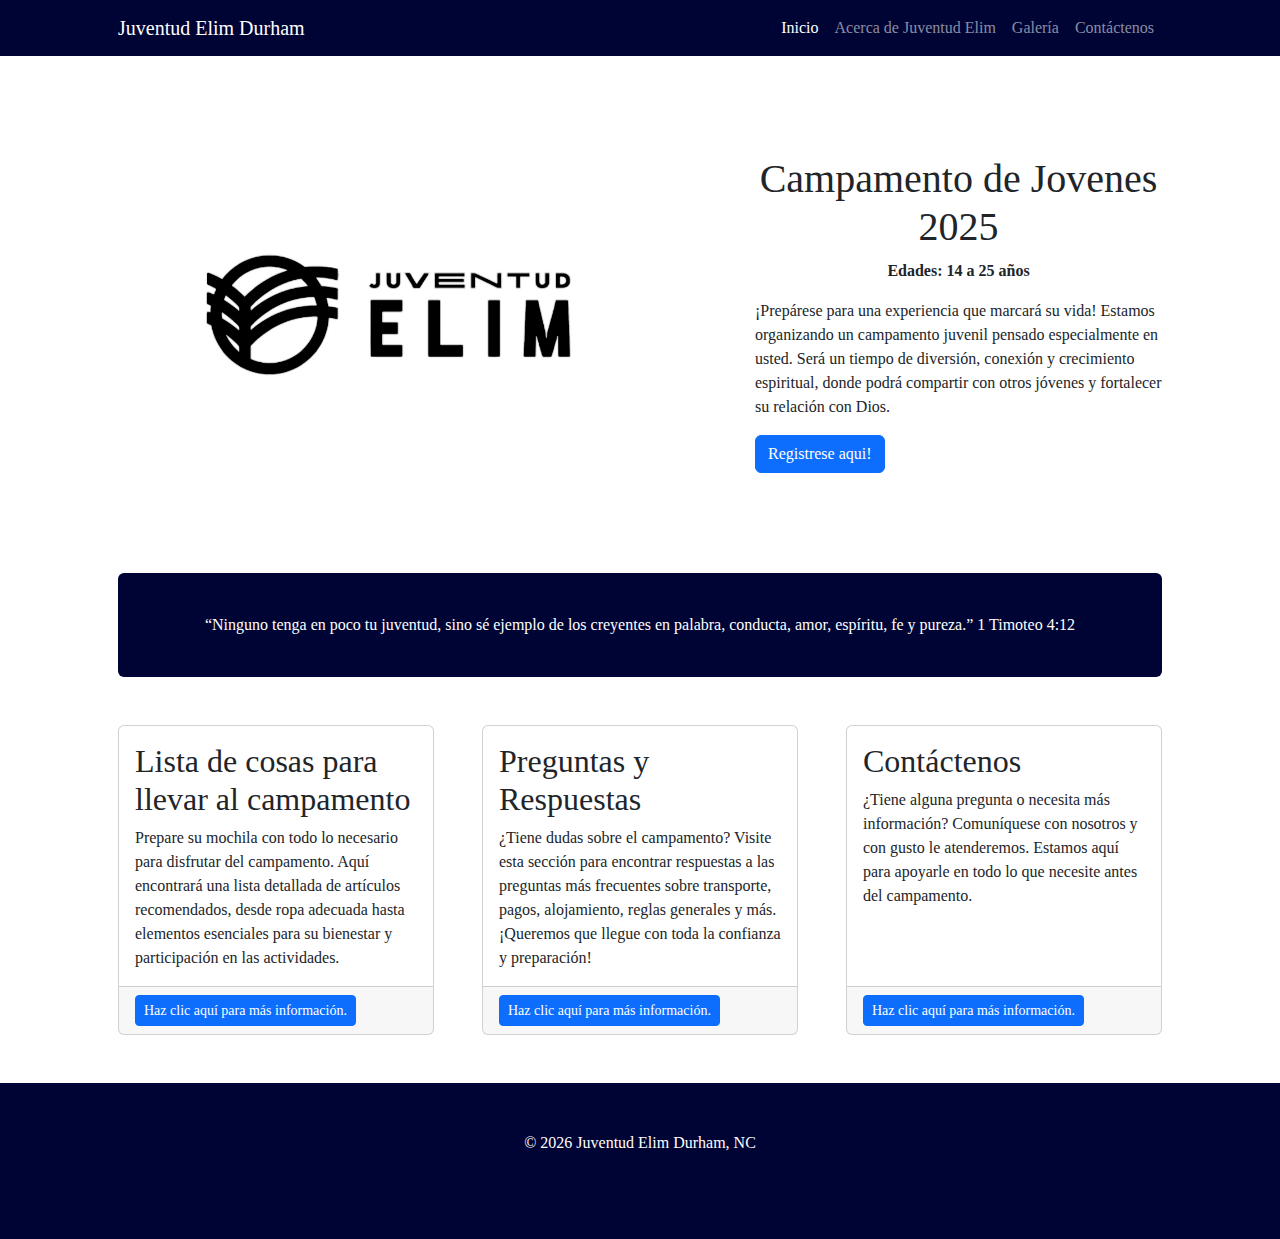
<file: index.html>
<!DOCTYPE html>
<html lang="en">
    <head>
        <meta charset="utf-8">
        <meta name="viewport" content="width=device-width, initial-scale=1, shrink-to-fit=no">
        <meta name="description" content="">
        <meta name="author" content="">
        <title>Juventud Elim - Durham, NC</title>
        <!-- Favicon-->
        <link rel="shortcut icon" type="image/png" href="assets/favicon.png"/>        <!-- Core theme CSS (includes Bootstrap)-->
        <link href="css/styles.css" rel="stylesheet">
    </head>
    <body>
        <!-- Responsive navbar-->
        <nav class="navbar navbar-expand-lg navbar-dark bg-dark">
            <div class="container px-5">
                <a class="navbar-brand" href="https://maps.app.goo.gl/g9cL4pxWvVZPMrBc9">Juventud Elim Durham</a>
                <button class="navbar-toggler" type="button" data-bs-toggle="collapse" data-bs-target="#navbarSupportedContent" aria-controls="navbarSupportedContent" aria-expanded="false" aria-label="Toggle navigation">
                    <span class="ms-2">Menú</span> <!-- Text moved to the left -->
                    <span class="navbar-toggler-icon"></span> <!-- Hamburger icon -->
                </button>                <div class="collapse navbar-collapse" id="navbarSupportedContent">
                    <ul class="navbar-nav ms-auto mb-2 mb-lg-0">
                        <li class="nav-item"><a class="nav-link active" aria-current="page" href="index.html">Inicio</a></li>
                        <li class="nav-item"><a class="nav-link" href="acerca.html">Acerca de Juventud Elim</a></li>
                        <li class="nav-item"><a class="nav-link" href="galeria.html">Galería</a></li>
                        <li class="nav-item"><a class="nav-link" href="contacto.html">Contáctenos</a></li> 
                    </ul>
                </div>
            </div>
        </nav>
        <!-- Page Content-->
        <div class="container px-4 px-lg-5">
            <!-- Heading Row-->
            <div class="row gx-4 gx-lg-5 align-items-center my-5">
                <div class="col-lg-7"><img class="img-fluid rounded mb-4 mb-lg-0" src="assets/jvntd_elim_cb.JPG" alt="..." /></div>
                <div class="col-lg-5">
                    <h1 class="font-weight-light text-center">Campamento de Jovenes 2025</h1>
                    <p class="text-center"><strong>Edades: 14 a 25 años</strong></p>                   
                    <p>¡Prepárese para una experiencia que marcará su vida!          
                        Estamos organizando un campamento juvenil pensado especialmente en usted. Será un tiempo de diversión, conexión y crecimiento espiritual, donde podrá compartir con otros jóvenes y fortalecer su relación con Dios.</p>          
                    <a class="btn btn-primary" href="https://form.jotform.com/251347585964066" target="_blank">Registrese aqui!</a>
                </div>
            </div>
            <!-- Call to Action-->
            <div class="card call-to-action my-5 py-4 text-center">
                <div class="card-body">
                    <p class="m-0">“Ninguno tenga en poco tu juventud, sino sé ejemplo de los creyentes en palabra, conducta, amor, espíritu, fe y pureza.”
                        1 Timoteo 4:12</p>
                </div>
            </div>            <!-- Content Row-->
            <div class="row gx-4 gx-lg-5">
                <div class="col-md-4 mb-5">
                    <div class="card h-100">
                        <div class="card-body">
                            <h2 class="card-title"> Lista de cosas para llevar al campamento</h2>
                            <p class="card-text">Prepare su mochila con todo lo necesario para disfrutar del campamento. Aquí encontrará una lista detallada de artículos recomendados, desde ropa adecuada hasta elementos esenciales para su bienestar y participación en las actividades.</p>
                        </div>
                     <div class="card-footer"><a class="btn btn-primary btn-sm" href="assets/packing_list_spanish_1.pdf" target="_blank">Haz clic aquí para más información.</a></div>
                    </div>
                </div>
                <div class="col-md-4 mb-5">
                    <div class="card h-100">
                        <div class="card-body">
                            <h2 class="card-title">Preguntas y Respuestas</h2>
                            <p class="card-text">¿Tiene dudas sobre el campamento? Visite esta sección para encontrar respuestas a las preguntas más frecuentes sobre transporte, pagos, alojamiento, reglas generales y más. ¡Queremos que llegue con toda la confianza y preparación!</p>
                        </div>
                        <div class="card-footer"><a class="btn btn-primary btn-sm" href="preguntas.html" >Haz clic aquí para más información.</a></div>
                    </div>
                </div>
                <div class="col-md-4 mb-5">
                    <div class="card h-100">
                        <div class="card-body">
                            <h2 class="card-title">Contáctenos</h2>
                            <p class="card-text">¿Tiene alguna pregunta o necesita más información? Comuníquese con nosotros y con gusto le atenderemos. Estamos aquí para apoyarle en todo lo que necesite antes del campamento. </p>
                        </div>
                        <div class="card-footer"><a class="btn btn-primary btn-sm" href="contacto.html">Haz clic aquí para más información.</a></div>
                    </div>
                </div>
            </div>
        </div>
        <!-- Footer-->
        <footer class="py-5 bg-dark">
            <div class="container px-4 px-lg-5">
                <p class="m-0 text-center text-white">&copy; <span id="year"></span> Juventud Elim Durham, NC </p>
                <div class="text-center">
                    <!-- Instagram Icon -->
                    <a href="https://www.instagram.com/jvntdelim.dnc/" target="_blank" rel="noopener noreferrer" class="mx-2 text-decoration-none">
                        <i class="bi bi-instagram" style="font-size: 24px; color: white;"></i>
                    </a>
                    <!-- YouTube Icon -->
                    <a href="https://www.youtube.com/@jvntdelimdurhamnc6730" target="_blank" rel="noopener noreferrer" class="mx-2 text-decoration-none">
                        <i class="bi bi-youtube" style="font-size: 24px; color: white;"></i>
                    </a>
                    <!-- Facebook Icon -->
                    <a href="https://www.facebook.com/juventudelim.durhamnc.3?mibextid=wwXIfr&mibextid=wwXIfr" target="_blank" rel="noopener noreferrer" class="mx-2 text-decoration-none">
                        <i class="bi bi-facebook" style="font-size: 24px; color: white;"></i>
                    </a>
                </div>
            </div>
        </footer>        <script>
            // Automatically sets the current year
            document.getElementById("year").textContent = new Date().getFullYear();
        </script>
        <!-- Core theme JS-->
        <script src="https://cdn.jsdelivr.net/npm/bootstrap@5.3.0/dist/js/bootstrap.bundle.min.js"></script>    </body>
</html>
</file>
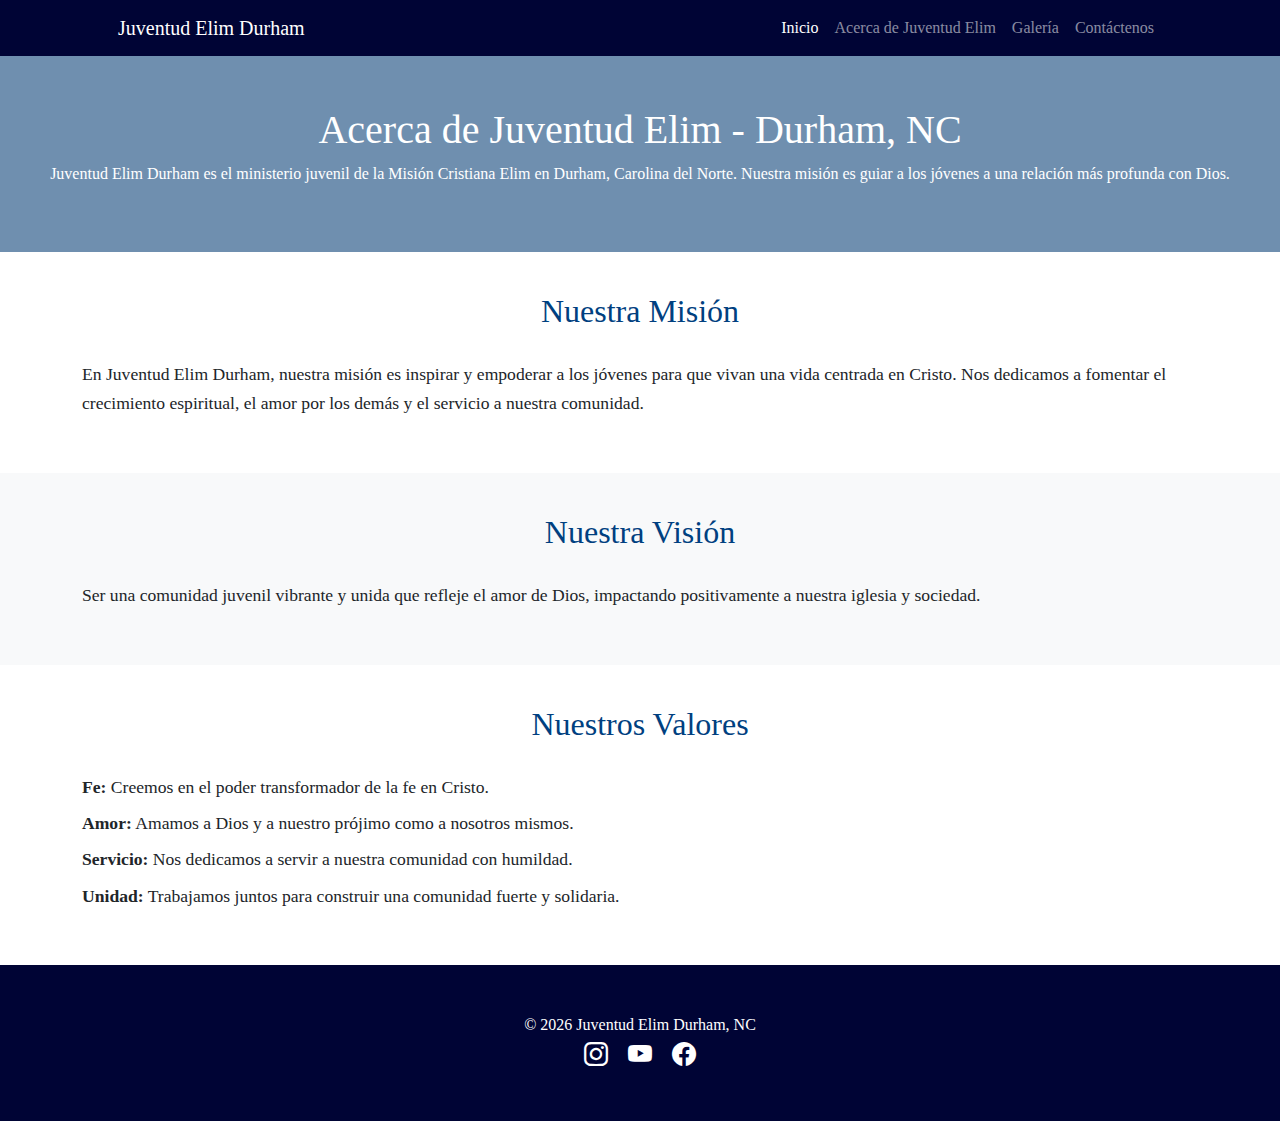
<file: acerca.html>
<!DOCTYPE html>
<html lang="en">

<head>
    <meta charset="utf-8" />
    <meta name="viewport" content="width=device-width, initial-scale=1, shrink-to-fit=no" />
    <meta name="description" content="" />
    <meta name="author" content="" />
    <title>Juventud Elim - Durham, NC</title>
    <!-- Favicon-->
    <link rel="icon" type="image/x-icon" href="assets/durham_elim_cb.PNG" />
    <!-- Core theme CSS (includes Bootstrap)-->
    <link href="css/styles.css" rel="stylesheet" />
    <link href="https://cdn.jsdelivr.net/npm/bootstrap-icons/font/bootstrap-icons.css" rel="stylesheet">
    <style>
        .hero {
            background-color: #6F8FAF;
            color: white;
            padding: 50px 20px;
            text-align: center;
        }

        .section-title {
            text-align: center;
            margin-bottom: 30px;
            color: #004080;
        }

        .about-section {
            padding: 40px 20px;
        }

        .about-section p {
            font-size: 1.1rem;
            line-height: 1.6;
        }

        .values-list {
            list-style-type: none;
            padding: 0;
        }

        .values-list li {
            margin-bottom: 10px;
            font-size: 1.1rem;
        }
    </style>
</head>
<body>
    <!-- Responsive navbar-->
    <nav class="navbar navbar-expand-lg navbar-dark bg-dark">
        <div class="container px-5">
            <a class="navbar-brand" href="#!">Juventud Elim Durham</a>
            <button class="navbar-toggler" type="button" data-bs-toggle="collapse"
                data-bs-target="#navbarSupportedContent" aria-controls="navbarSupportedContent" aria-expanded="false"
                aria-label="Toggle navigation"><span class="navbar-toggler-icon"></span></button>
            <div class="collapse navbar-collapse" id="navbarSupportedContent">
                <ul class="navbar-nav ms-auto mb-2 mb-lg-0">
                    <li class="nav-item"><a class="nav-link active" aria-current="page" href="index.html">Inicio</a></li>
                    <li class="nav-item"><a class="nav-link" href="acerca.html">Acerca de Juventud Elim</a></li>
                    <li class="nav-item"><a class="nav-link" href="galeria.html">Galería</a></li>
                    <li class="nav-item"><a class="nav-link" href="contacto.html">Contáctenos</a></li> 
        </ul>
            </div>
        </div>
    </nav>
<!-- Hero Section -->
<section class="hero">
    <h1>Acerca de Juventud Elim - Durham, NC</h1>
    <p>Juventud Elim Durham es el ministerio juvenil de la Misión Cristiana Elim en Durham, Carolina del Norte. Nuestra misión es guiar a los jóvenes a una relación más profunda con Dios.</p>
</section>

<!-- About Section -->
<section class="about-section">
    <div class="container">
        <h2 class="section-title">Nuestra Misión</h2>
        <p>En Juventud Elim Durham, nuestra misión es inspirar y empoderar a los jóvenes para que vivan una vida centrada en Cristo. Nos dedicamos a fomentar el crecimiento espiritual, el amor por los demás y el servicio a nuestra comunidad.</p>
    </div>
</section>

<!-- Vision Section -->
<section class="about-section bg-light">
    <div class="container">
        <h2 class="section-title">Nuestra Visión</h2>
        <p>Ser una comunidad juvenil vibrante y unida que refleje el amor de Dios, impactando positivamente a nuestra iglesia y sociedad.</p>
    </div>
</section>

<!-- Values Section -->
<section class="about-section">
    <div class="container">
        <h2 class="section-title">Nuestros Valores</h2>
        <ul class="values-list">
            <li><strong>Fe:</strong> Creemos en el poder transformador de la fe en Cristo.</li>
            <li><strong>Amor:</strong> Amamos a Dios y a nuestro prójimo como a nosotros mismos.</li>
            <li><strong>Servicio:</strong> Nos dedicamos a servir a nuestra comunidad con humildad.</li>
            <li><strong>Unidad:</strong> Trabajamos juntos para construir una comunidad fuerte y solidaria.</li>
        </ul>
    </div>
</section>

    <!-- Footer-->
    <footer class="py-5 bg-dark">
        <div class="container px-4 px-lg-5">
            <p class="m-0 text-center text-white">&copy; <span id="year"></span> Juventud Elim Durham, NC </p>
            <div class="text-center">
                <!-- Instagram Icon -->
                <a href="https://www.instagram.com/jvntdelim.dnc/" target="_blank" rel="noopener noreferrer"
                    class="mx-2 text-decoration-none">
                    <i class="bi bi-instagram" style="font-size: 24px; color: white;"></i>
                </a>
                <!-- YouTube Icon -->
                <a href="https://www.youtube.com/@jvntdelimdurhamnc6730" target="_blank" rel="noopener noreferrer"
                    class="mx-2 text-decoration-none">
                    <i class="bi bi-youtube" style="font-size: 24px; color: white;"></i>
                </a>
                <!-- Facebook Icon -->
                <a href="https://www.facebook.com/juventudelim.durhamnc.3?mibextid=wwXIfr&mibextid=wwXIfr"
                    target="_blank" rel="noopener noreferrer" class="mx-2 text-decoration-none">
                    <i class="bi bi-facebook" style="font-size: 24px; color: white;"></i>
                </a>
            </div>
        </div>
    </footer>
    <script>
        // Automatically sets the current year
        document.getElementById("year").textContent = new Date().getFullYear();
    </script>
    <!-- Core theme JS-->
    <script src="https://cdn.jsdelivr.net/npm/bootstrap@5.3.0/dist/js/bootstrap.bundle.min.js"></script>
</body>

</html>
</file>
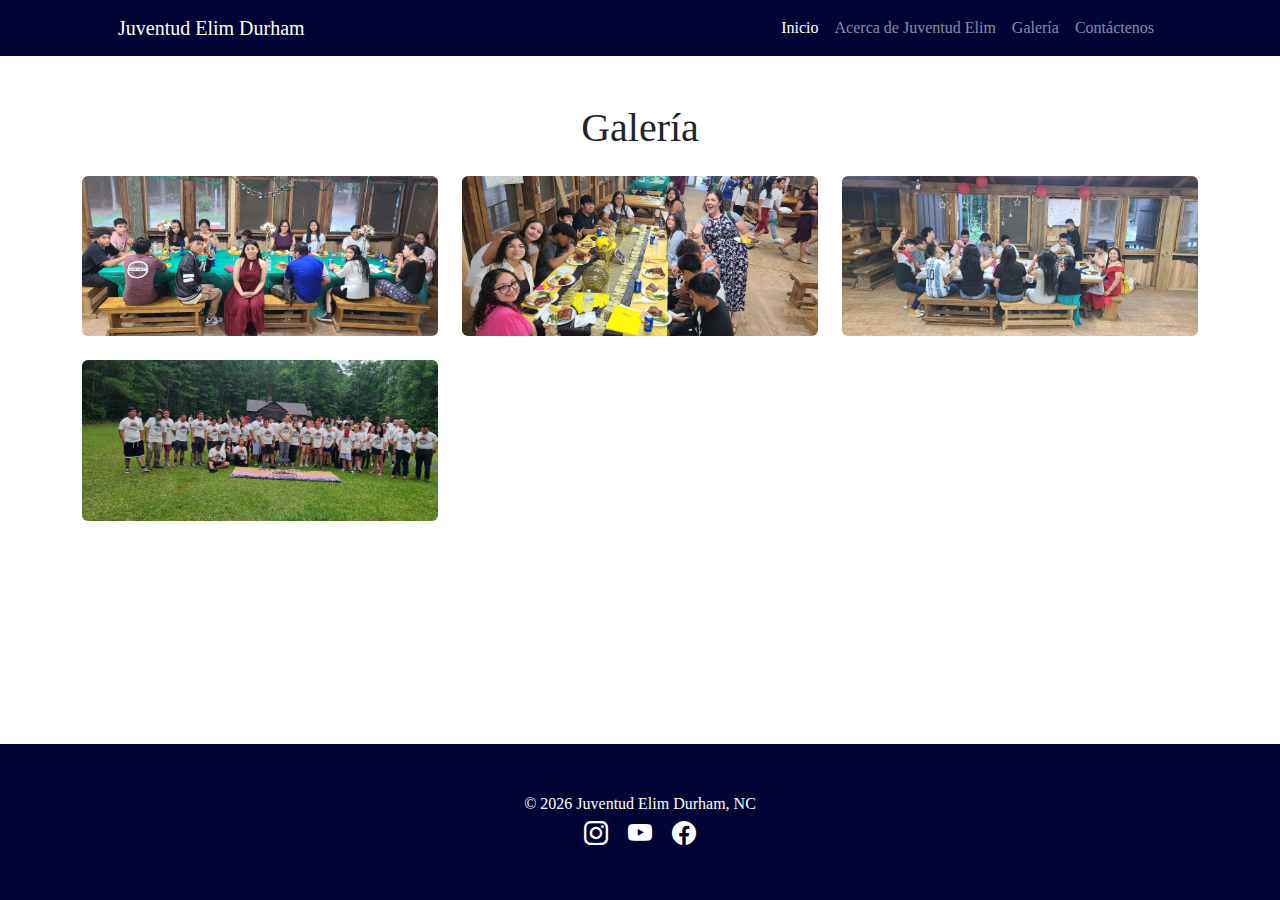
<file: galeria.html>
<!DOCTYPE html>
<html lang="en">
    <head>
        <meta charset="utf-8" />
        <meta name="viewport" content="width=device-width, initial-scale=1, shrink-to-fit=no" />
        <meta name="description" content="" />
        <meta name="author" content="" />
        <title>Juventud Elim - Durham, NC</title>
        <!-- Favicon-->
        <link rel="icon" type="image/png" href="assets/favicon.png"/>
        <!-- Core theme CSS (includes Bootstrap)-->
        <link href="css/styles.css" rel="stylesheet" />
        <link href="https://cdn.jsdelivr.net/npm/bootstrap-icons/font/bootstrap-icons.css" rel="stylesheet">
        <style>html, body {
            height: 100%;
            margin: 0;
        }
        
        body {
            display: flex;
            flex-direction: column;
        }
        
        footer {
            margin-top: auto;
        }</style>
    </head>
    <body>
        <!-- Responsive navbar-->
        <nav class="navbar navbar-expand-lg navbar-dark bg-dark">
            <div class="container px-5">
                <a class="navbar-brand" href="#!">Juventud Elim Durham</a>
                <button class="navbar-toggler" type="button" data-bs-toggle="collapse" data-bs-target="#navbarSupportedContent" aria-controls="navbarSupportedContent" aria-expanded="false" aria-label="Toggle navigation"><span class="navbar-toggler-icon"></span></button>
                <div class="collapse navbar-collapse" id="navbarSupportedContent">
                    <ul class="navbar-nav ms-auto mb-2 mb-lg-0">
                        <li class="nav-item"><a class="nav-link active" aria-current="page" href="index.html">Inicio</a></li>
                        <li class="nav-item"><a class="nav-link" href="acerca.html">Acerca de Juventud Elim</a></li>
                        <li class="nav-item"><a class="nav-link" href="galeria.html">Galería</a></li>
                        <li class="nav-item"><a class="nav-link" href="contacto.html">Contáctenos</a></li> 
                    </ul>
                </div>
            </div>
        </nav>
               <!-- Gallery Section -->
               <section class="py-5">
                <div class="container">
                    <h1 class="text-center mb-4">Galería</h1>
                    <div class="row">
                        <div class="col-lg-4 col-md-6 mb-4">
                            <img src="assets/Campamento 2025/PHOTO-2025-05-15-19-55-42 2.jpg" class="img-fluid rounded" alt="Image 1">
                        </div>
                        <div class="col-lg-4 col-md-6 mb-4">
                            <img src="assets/Campamento 2025/PHOTO-2025-05-15-19-55-42 3.jpg" class="img-fluid rounded" alt="Image 2">
                        </div>
                        <div class="col-lg-4 col-md-6 mb-4">
                            <img src="assets/Campamento 2025/PHOTO-2025-05-15-19-55-42 4.jpg" class="img-fluid rounded" alt="Image 3">
                        </div>
                        <div class="col-lg-4 col-md-6 mb-4">
                            <img src="assets/Campamento 2025/PHOTO-2025-05-15-19-55-42 7.jpg" class="img-fluid rounded" alt="Image 1">
                        </div>
                        <!-- Add more images as needed -->
                    </div>
                </div>
            </section>
        <!-- Footer-->
        <footer class="py-5 bg-dark">
            <div class="container px-4 px-lg-5">
                <p class="m-0 text-center text-white">&copy; <span id="year"></span> Juventud Elim Durham, NC </p>
                <div class="text-center">
                    <!-- Instagram Icon -->
                    <a href="https://www.instagram.com/jvntdelim.dnc/" target="_blank" rel="noopener noreferrer" class="mx-2 text-decoration-none">
                        <i class="bi bi-instagram" style="font-size: 24px; color: white;"></i>
                    </a>
                    <!-- YouTube Icon -->
                    <a href="https://www.youtube.com/@jvntdelimdurhamnc6730" target="_blank" rel="noopener noreferrer" class="mx-2 text-decoration-none">
                        <i class="bi bi-youtube" style="font-size: 24px; color: white;"></i>
                    </a>
                    <!-- Facebook Icon -->
                    <a href="https://www.facebook.com/juventudelim.durhamnc.3?mibextid=wwXIfr&mibextid=wwXIfr" target="_blank" rel="noopener noreferrer" class="mx-2 text-decoration-none">
                        <i class="bi bi-facebook" style="font-size: 24px; color: white;"></i>
                    </a>
                </div>
            </div>
        </footer>        <script>
            // Automatically sets the current year
            document.getElementById("year").textContent = new Date().getFullYear();
        </script>
        <!-- Core theme JS-->
        <script src="https://cdn.jsdelivr.net/npm/bootstrap@5.3.0/dist/js/bootstrap.bundle.min.js"></script>    </body>
</html>
</file>
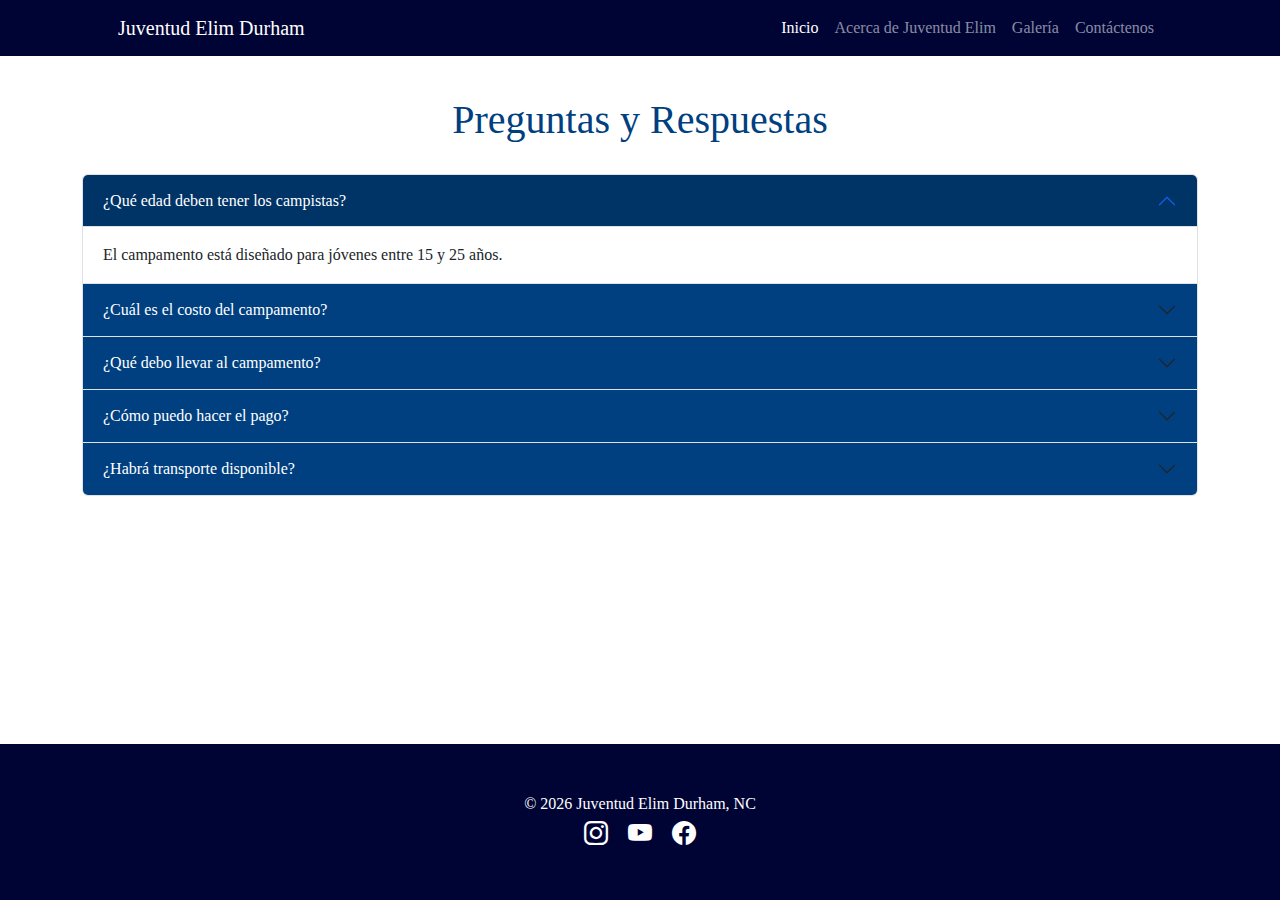
<file: preguntas.html>
<!DOCTYPE html>
<html lang="en">

<head>
    <meta charset="utf-8" />
    <meta name="viewport" content="width=device-width, initial-scale=1, shrink-to-fit=no" />
    <meta name="description" content="" />
    <meta name="author" content="" />
    <title>Preguntas y Respuestas - Juventud Elim</title>
    <!-- Favicon -->
    <link rel="icon" type="image/png" href="assets/favicon.png"/>
    <!-- Core theme CSS (includes Bootstrap) -->
    <link href="css/styles.css" rel="stylesheet" />
    <link href="https://cdn.jsdelivr.net/npm/bootstrap-icons/font/bootstrap-icons.css" rel="stylesheet">
    <style>
        html,
        body {
            height: 100%;
            margin: 0;
        }

        body {
            display: flex;
            flex-direction: column;
        }

        footer {
            margin-top: auto;
        }

        .faq-section {
            padding: 40px 20px;
        }

        .faq-title {
            text-align: center;
            margin-bottom: 30px;
            color: #004080;
        }

        .accordion-button {
            background-color: #004080;
            color: white;
        }

        .accordion-button:not(.collapsed) {
            background-color: #003366;
            color: white;
        }
    </style>
</head>

<body>
    <!-- Responsive navbar -->
    <nav class="navbar navbar-expand-lg navbar-dark bg-dark">
        <div class="container px-5">
            <a class="navbar-brand" href="#!">Juventud Elim Durham</a>
            <button class="navbar-toggler" type="button" data-bs-toggle="collapse" data-bs-target="#navbarSupportedContent"
                aria-controls="navbarSupportedContent" aria-expanded="false" aria-label="Toggle navigation">
                <span class="navbar-toggler-icon"></span>
            </button>
            <div class="collapse navbar-collapse" id="navbarSupportedContent">
                <ul class="navbar-nav ms-auto mb-2 mb-lg-0">
                    <li class="nav-item"><a class="nav-link active" aria-current="page" href="index.html">Inicio</a></li>
                    <li class="nav-item"><a class="nav-link" href="acerca.html">Acerca de Juventud Elim</a></li>
                    <li class="nav-item"><a class="nav-link" href="galeria.html">Galería</a></li>
                    <li class="nav-item"><a class="nav-link" href="contacto.html">Contáctenos</a></li> 
        </ul>
            </div>
        </div>
    </nav>
<!-- Q&A Section -->
<section class="faq-section">
    <div class="container">
        <h1 class="faq-title">Preguntas y Respuestas</h1>
        <div class="accordion" id="faqAccordion">
            <!-- Question 1 -->
            <div class="accordion-item">
                <h2 class="accordion-header" id="headingOne">
                    <button class="accordion-button" type="button" data-bs-toggle="collapse" data-bs-target="#collapseOne"
                        aria-expanded="true" aria-controls="collapseOne">
                        ¿Qué edad deben tener los campistas?
                    </button>
                </h2>
                <div id="collapseOne" class="accordion-collapse collapse show" aria-labelledby="headingOne"
                    data-bs-parent="#faqAccordion">
                    <div class="accordion-body">
                        El campamento está diseñado para jóvenes entre 15 y 25 años.
                    </div>
                </div>
            </div>
            <!-- Question 2 -->
            <div class="accordion-item">
                <h2 class="accordion-header" id="headingTwo">
                    <button class="accordion-button collapsed" type="button" data-bs-toggle="collapse"
                        data-bs-target="#collapseTwo" aria-expanded="false" aria-controls="collapseTwo">
                        ¿Cuál es el costo del campamento?
                    </button>
                </h2>
                <div id="collapseTwo" class="accordion-collapse collapse" aria-labelledby="headingTwo"
                    data-bs-parent="#faqAccordion">
                    <div class="accordion-body">
                        El costo aproximado del campamento es de $150 por persona. Incluye hospedaje, alimentación y
                        actividades.
                    </div>
                </div>
            </div>
            <!-- Question 3 -->
            <div class="accordion-item">
                <h2 class="accordion-header" id="headingThree">
                    <button class="accordion-button collapsed" type="button" data-bs-toggle="collapse"
                        data-bs-target="#collapseThree" aria-expanded="false" aria-controls="collapseThree">
                        ¿Qué debo llevar al campamento?
                    </button>
                </h2>
                <div id="collapseThree" class="accordion-collapse collapse" aria-labelledby="headingThree"
                    data-bs-parent="#faqAccordion">
                    <div class="accordion-body">
                        Se recomienda llevar ropa cómoda, artículos de higiene personal, Biblia, cuaderno, botella de agua
                        reutilizable, protector solar y mucho entusiasmo. Visita la página inicial para una lista completa.
                    </div>
                </div>
            </div>
            <!-- Question 4 -->
            <div class="accordion-item">
                <h2 class="accordion-header" id="headingFour">
                    <button class="accordion-button collapsed" type="button" data-bs-toggle="collapse"
                        data-bs-target="#collapseFour" aria-expanded="false" aria-controls="collapseFour">
                        ¿Cómo puedo hacer el pago?
                    </button>
                </h2>
                <div id="collapseFour" class="accordion-collapse collapse" aria-labelledby="headingFour"
                    data-bs-parent="#faqAccordion">
                    <div class="accordion-body">
                        Puede realizar el pago por Zelle o en efectivo. Para Zelle, utilice el número proporcionado en la
                        sección de registro. Si desea pagar en efectivo, comuníquese con _______ al ____#____
                        para coordinar.
                    </div>
                </div>
            </div>
            <!-- Question 5 -->
            <div class="accordion-item">
                <h2 class="accordion-header" id="headingFive">
                    <button class="accordion-button collapsed" type="button" data-bs-toggle="collapse"
                        data-bs-target="#collapseFive" aria-expanded="false" aria-controls="collapseFive">
                        ¿Habrá transporte disponible?
                    </button>
                </h2>
                <div id="collapseFive" class="accordion-collapse collapse" aria-labelledby="headingFive"
                    data-bs-parent="#faqAccordion">
                    <div class="accordion-body">
                        Sí, se organizará transporte desde Misión Cristiana Elim Durham. Recibirá más detalles una
                        semana antes del campamento.                        
                    </div>
                </div>
            </div>
        </div>
    </div>
</section>
    <!-- Footer -->
    <footer class="py-5 bg-dark">
        <div class="container px-4 px-lg-5">
            <p class="m-0 text-center text-white">&copy; <span id="year"></span> Juventud Elim Durham, NC</p>
            <div class="text-center">
                <!-- Instagram Icon -->
                <a href="https://www.instagram.com/jvntdelim.dnc/" target="_blank" rel="noopener noreferrer"
                    class="mx-2 text-decoration-none">
                    <i class="bi bi-instagram" style="font-size: 24px; color: white;"></i>
                </a>
                <!-- YouTube Icon -->
                <a href="https://www.youtube.com/@jvntdelimdurhamnc6730" target="_blank" rel="noopener noreferrer"
                    class="mx-2 text-decoration-none">
                    <i class="bi bi-youtube" style="font-size: 24px; color: white;"></i>
                </a>
                <!-- Facebook Icon -->
                <a href="https://www.facebook.com/juventudelim.durhamnc.3?mibextid=wwXIfr&mibextid=wwXIfr"
                    target="_blank" rel="noopener noreferrer" class="mx-2 text-decoration-none">
                    <i class="bi bi-facebook" style="font-size: 24px; color: white;"></i>
                </a>
            </div>
        </div>
    </footer>
    <script>
        // Automatically sets the current year
        document.getElementById("year").textContent = new Date().getFullYear();
    </script>
    <!-- Core theme JS -->
    <script src="https://cdn.jsdelivr.net/npm/bootstrap@5.3.0/dist/js/bootstrap.bundle.min.js"></script>
</body>

</html>
</file>
